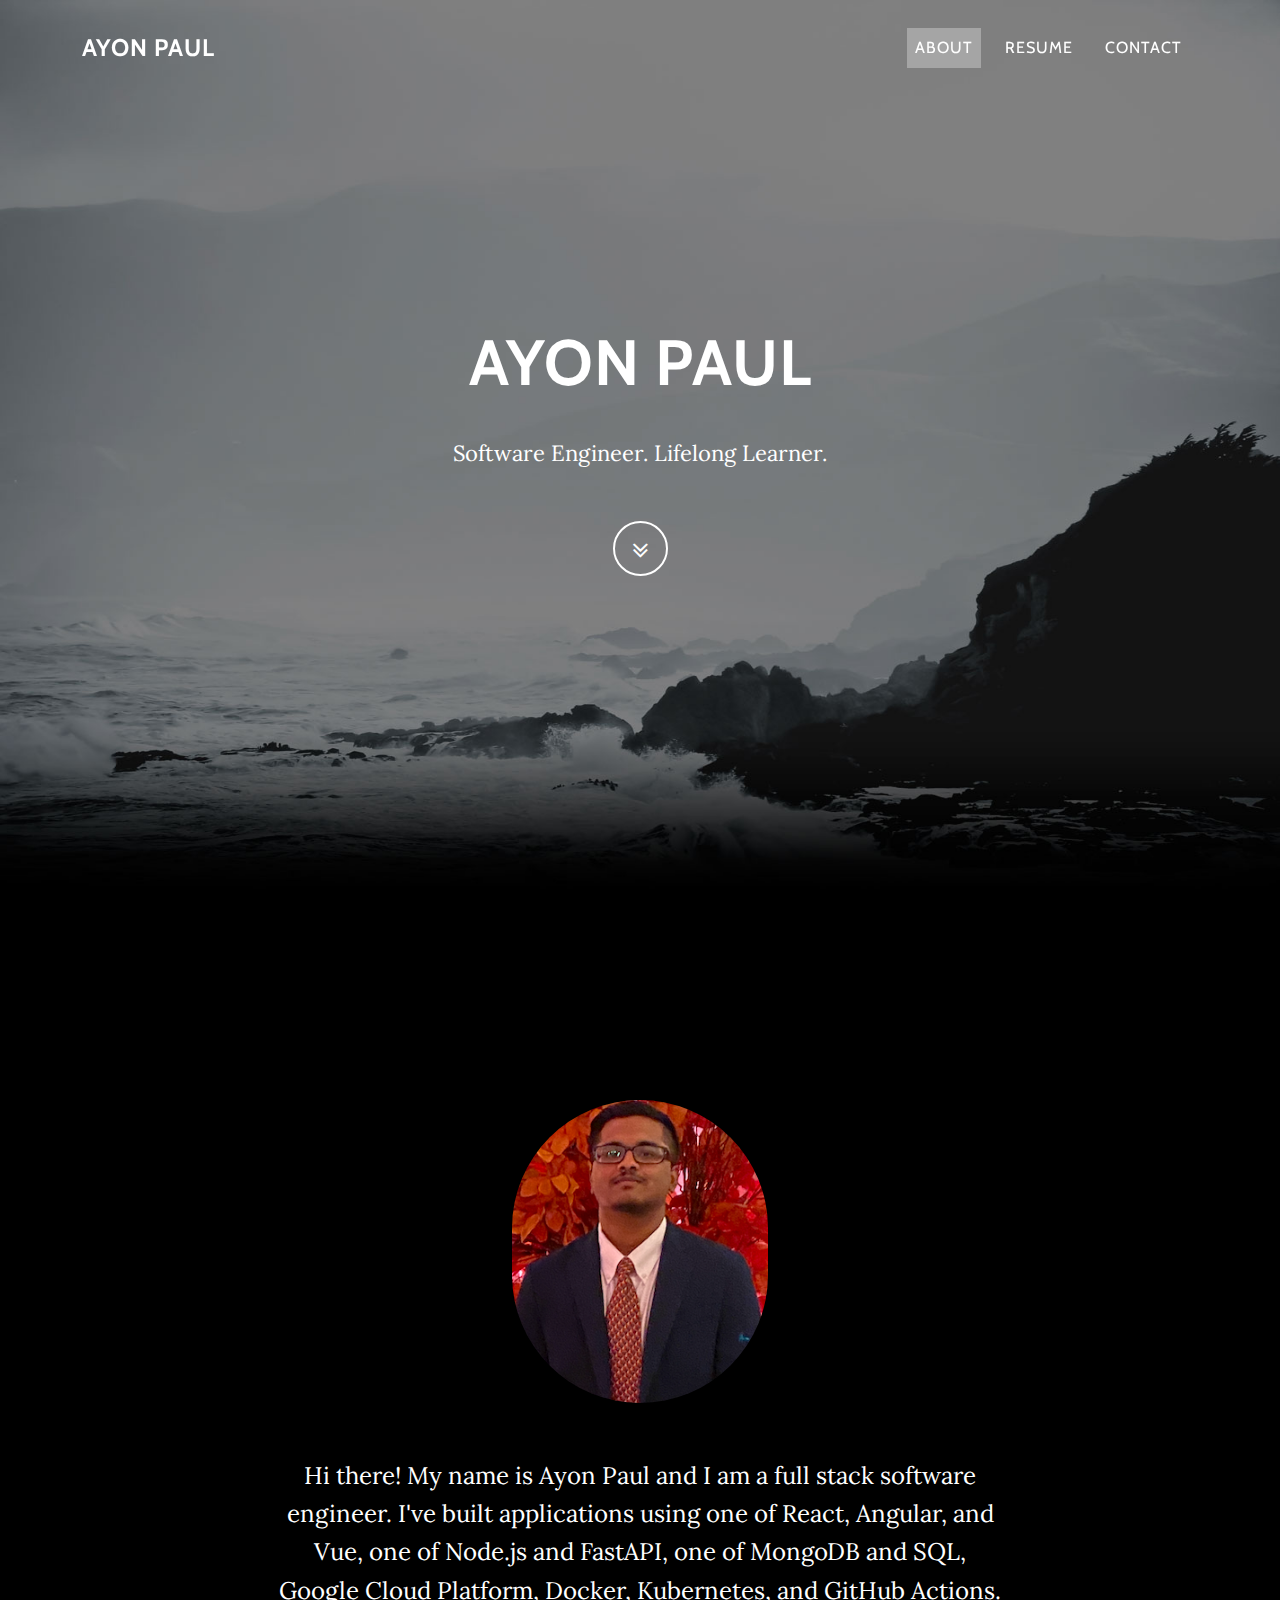
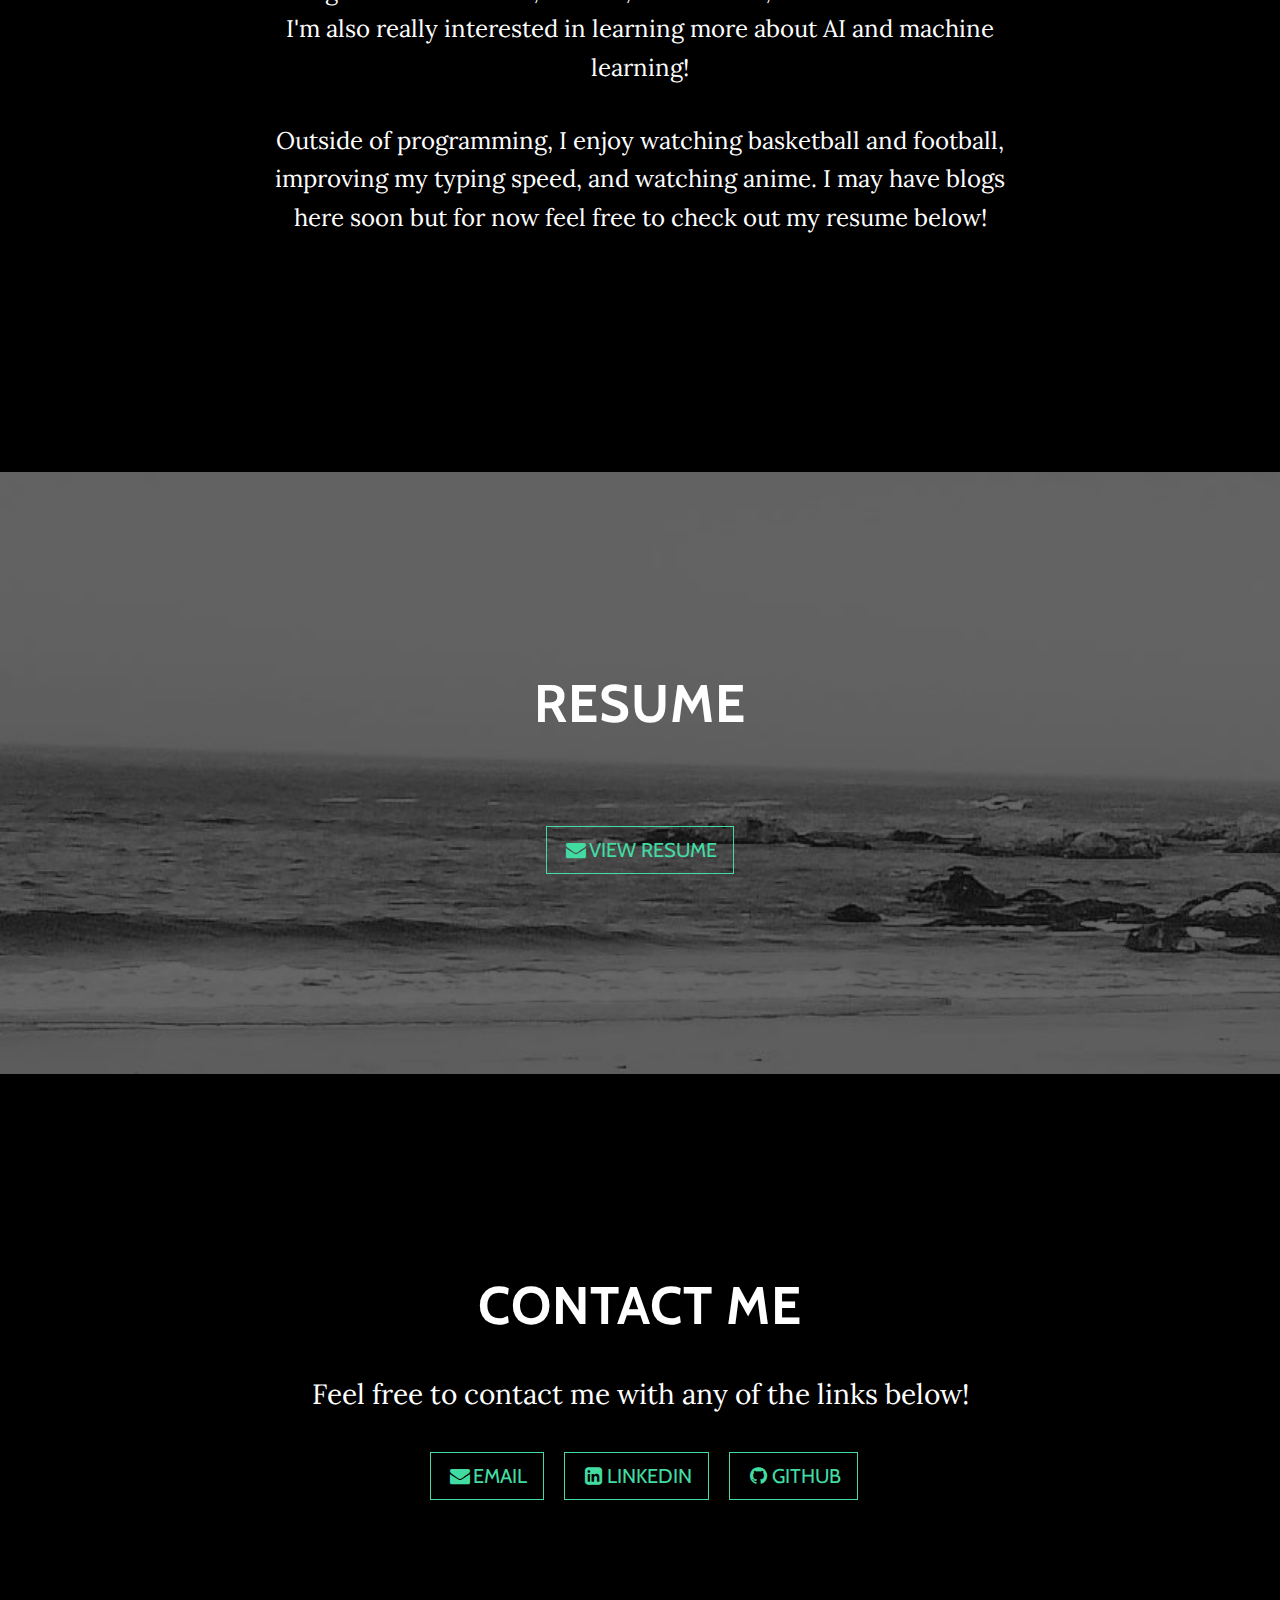
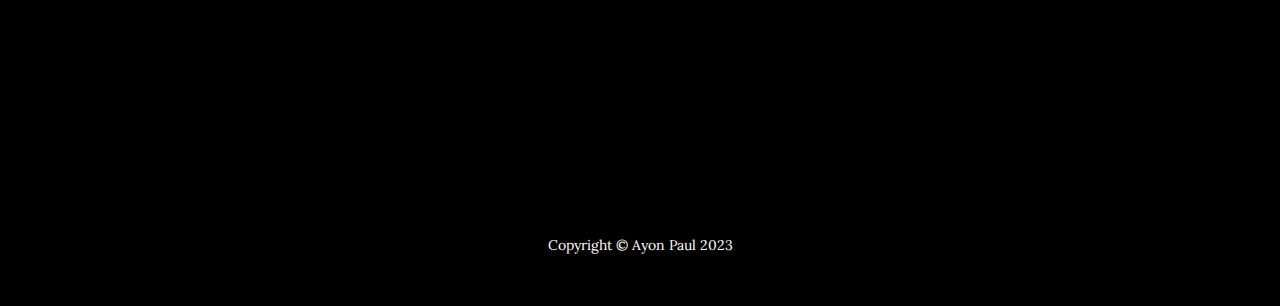
<file: index.html>
<!DOCTYPE html>
<html>
  <head>
    <meta charset="utf-8" />
    <meta
      name="viewport"
      content="width=device-width, initial-scale=1.0, shrink-to-fit=no"
    />
    <title>Ayon Paul's Personal Site</title>
    <link rel="stylesheet" href="assets/bootstrap/css/bootstrap.min.css" />
    <link
      rel="stylesheet"
      href="https://fonts.googleapis.com/css?family=Lora:400,700,400italic,700italic&amp;display=swap"
    />
    <link
      rel="stylesheet"
      href="https://fonts.googleapis.com/css?family=Cabin:700&amp;display=swap"
    />
    <link rel="stylesheet" href="assets/fonts/font-awesome.min.css" />
    <link
      rel="stylesheet"
      href="https://cdnjs.cloudflare.com/ajax/libs/animate.css/3.5.2/animate.min.css"
    />
    <style>
      html,
      body {
        max-width: 100%;
        overflow-x: clip;
      }
    </style>
  </head>

  <body
    id="page-top"
    data-bs-spy="scroll"
    data-bs-target="#mainNav"
    data-bs-offset="77"
  >
    <nav class="navbar navbar-light navbar-expand-md fixed-top" id="mainNav">
      <div class="container">
        <a class="navbar-brand" href="#">ayon paul</a
        ><button
          data-bs-toggle="collapse"
          class="navbar-toggler navbar-toggler-right"
          data-bs-target="#navbarResponsive"
          type="button"
          aria-controls="navbarResponsive"
          aria-expanded="false"
          aria-label="Toggle navigation"
          value="Menu"
        >
          <i class="fa fa-bars"></i>
        </button>
        <div class="collapse navbar-collapse" id="navbarResponsive">
          <ul class="navbar-nav ms-auto">
            <li class="nav-item nav-link">
              <a class="nav-link active" href="#about">About</a>
            </li>
            <li class="nav-item nav-link">
              <a class="nav-link" href="#resume">Resume</a>
            </li>
            <li class="nav-item nav-link">
              <a class="nav-link" href="#contact">Contact</a>
            </li>
          </ul>
        </div>
      </div>
    </nav>
    <header
      class="masthead"
      style="
        background-image: url('assets/img/intro-bg.jpg');
        background-size: 100% 100%;
        background-repeat: no-repeat;
      "
    >
      <div class="intro-body">
        <div class="container">
          <div class="row">
            <div class="col-lg-8 mx-auto">
              <h1 class="brand-heading">Ayon Paul</h1>
              <p class="bounce animated intro-text">
                Software Engineer. Lifelong Learner.
              </p>
              <a class="btn btn-link btn-circle" role="button" href="#about"
                ><i class="fa fa-angle-double-down animated"></i
              ></a>
            </div>
          </div>
        </div>
      </div>
    </header>
    <section class="text-center content-section" id="about">
      <img
        style="width: 20%; height: 20%; border-radius: 1327px"
        src="assets/img/Screen%20Shot%202022-06-14%20at%2012.29.14%20AM.png"
      />
      <div class="container">
        <div class="row">
          <div class="col-lg-8 mx-auto">
            <p class="about-me-text" style="margin-top: 54px; width: 100%">
              Hi there! My name is Ayon Paul and I am a full stack software
              engineer. I've built applications using one of React, Angular, and
              Vue, one of Node.js and FastAPI, one of MongoDB and SQL, Google
              Cloud Platform, Docker, Kubernetes, and GitHub Actions. I'm also
              really interested in learning more about AI and machine learning!
            </p>
            <p class="about-me-text">
              Outside of programming, I enjoy watching basketball and football,
              improving my typing speed, and watching anime. I may have blogs
              here soon but for now feel free to check out my resume below!
            </p>
          </div>
        </div>
      </div>
    </section>
    <section
      class="text-center download-section content-section"
      id="resume"
      style="
        background-image: url('assets/img/downloads-bg.jpg');
        height: fit-content;
        background-repeat: no-repeat;
      "
    >
      <h1 style="font-size: 53px; margin-bottom: 90px">Resume</h1>
      <a
        id="resume-link"
        class="btn btn-primary btn-lg btn-default"
        href="https://drive.google.com/file/d/1S8l6d1Z6OTz0lU1vQuiJ110bVugLtG-u/view?usp=sharing"
      >
        <i class="fa fa-envelope fa-fw"></i
        ><span class="network-name">View Resume</span>
      </a>
    </section>
    <section
      class="text-center content-section"
      id="contact"
      style="height: 709.797px"
    >
      <div class="container">
        <div class="row">
          <div class="col-lg-8 mx-auto">
            <h2 style="font-size: 53px">Contact me</h2>
            <p style="font-size: 28px">
              Feel free to contact me with any of the links below!
            </p>
            <ul class="list-inline banner-social-buttons">
              <li class="list-inline-item">
                &nbsp;
                <a
                  class="btn btn-primary btn-lg btn-default"
                  href="mailto:secondarypaul9@gmail.com"
                >
                  <i class="fa fa-envelope fa-fw"></i
                  ><span class="network-name">Email</span>
                </a>
              </li>
              <li class="list-inline-item">
                &nbsp;
                <a
                  class="btn btn-primary btn-lg btn-default"
                  href="https://www.linkedin.com/in/ayonp/"
                >
                  <i class="fa fa-linkedin-square fa-fw"></i
                  ><span class="network-name">linkedin</span>
                </a>
              </li>
              <li class="list-inline-item">
                &nbsp;
                <a
                  class="btn btn-primary btn-lg btn-default"
                  href="https://github.com/apaul45"
                >
                  <i class="fa fa-github fa-fw"></i
                  ><span class="network-name">GitHub</span>
                </a>
              </li>
            </ul>
          </div>
        </div>
      </div>
    </section>
    <div class="map-clean"></div>
    <footer>
      <div class="container text-center">
        <p>Copyright ©&nbsp;Ayon Paul 2023</p>
      </div>
    </footer>
    <script src="assets/bootstrap/js/bootstrap.min.js"></script>
    <script src="assets/js/bs-init.js"></script>
    <script src="assets/js/grayscale.js"></script>
  </body>
</html>
</file>
